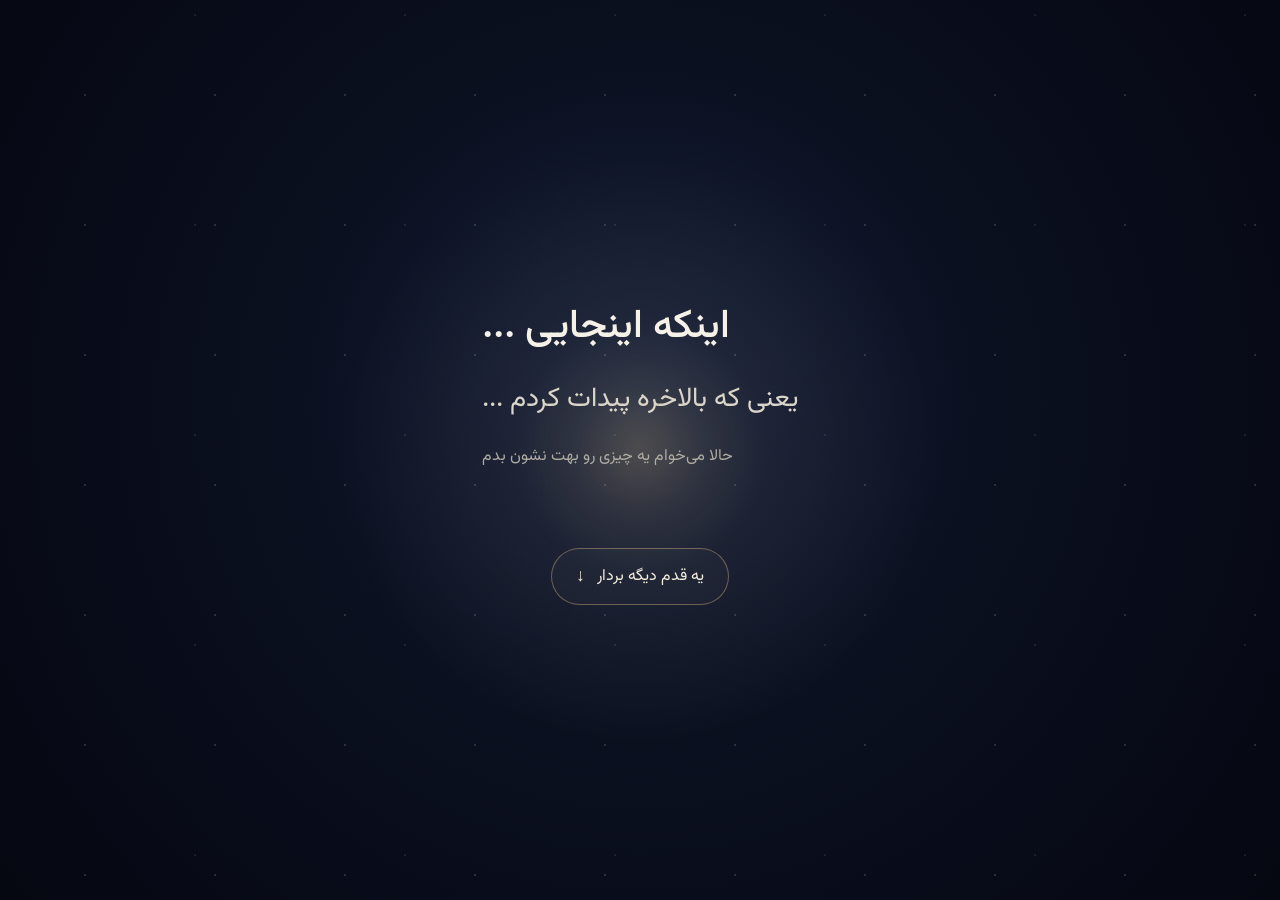
<file: index.html>
<!DOCTYPE html>

<html lang="fa">

<head>

    <meta charset="UTF-8">

    <meta
        name="viewport"
        content="width=device-width, initial-scale=1.0"
    >

    <title>
        Moon Page
    </title>

    <link
        rel="stylesheet"
        href="style.css"
    >

    <link
        href="https://fonts.googleapis.com/css2?family=Vazirmatn:wght@400;500;700&display=swap"
        rel="stylesheet"
    >

</head>


<body>
<!-- =====================================================
     VPN NOTICE MODAL
     ===================================================== -->

<!-- <div
    id="vpnModal"
    class="vpn-modal"
>

    <div class="vpn-modal-card">

        <div class="vpn-modal-moon">
            🌙
        </div>

        <h2>
            ...یه خواهش کوچولو
        </h2>

        <p>
           ✨ برای اینکه این صفحه همون‌طور که باید برات اجرا بشه 
            <br>
            🙏 خودت رو روشن کن VPN لطفاً 
        </p>

        <p class="vpn-modal-description">

            ، برای اینکه این صفحه با کیفیت بهتر و در یک بستر امن اجرا بشه
            . مجبور شدم از بعضی سرویس‌های معتبر خارجی استفاده کنم
            متأسفانه بعضی از این سرویس‌ها، مثل خیلی چیزهای دیگه،
            .محدودیت هایی رو برای کشور ایران دارند 

            <br><br>

            برای همین اگر بدون فیلتر شکن وارد بشی خیلی از مواردی که 
            داخل این صفحه برات آماده شده ، درست اجرا نمی شن 
            🥺🌙

        </p>

        <p class="vpn-ready">
            ✨... اگه آماده‌ای
        </p>

        <button
            id="vpnModalButton"
            class="vpn-modal-button"
        >
            روشن کردم 🌙
        </button>

    </div>

</div>

<div
    class="game"
    id="gameCard"
> -->


    <!-- =====================================================
         صفحه اول
    ====================================================== -->

    <div
        id="introContent"
    >

        <div
            class="light-orb"
        ></div>


        <div
            class="intro-text"
        >

            <p
                class="intro-line line-1"
            >
                ... اینکه اینجایی  
            </p>


            <p
                class="intro-line line-2"
            >
               ... یعنی که بالاخره پیدات کردم
            </p>


            <p
                class="intro-line line-3"
            >
                حالا می‌خوام یه چیزی رو بهت نشون بدم
            </p>

        </div>


        <button
            id="startButton"
            class="start-button"
            type="button"
        >

            <span
                class="arrow"
            >
                ↓
            </span>


            <span>
                یه قدم دیگه بردار
            </span>

        </button>

    </div>



    <!-- =====================================================
         احراز هویت
    ====================================================== -->

    <div
        id="authenticationContent"
        class="hidden"
    >

        <div
            class="authentication-light"
        ></div>


        <h2>
            این یه هدیه ساده نیست یه دنیای کوچیکه 
        </h2>


        <p>
            باید مطمئن بشم کس دیگه‌ای وارد نمی‌شه
        </p>


        <div
            class="keyword-wrapper"
        >

            <input
                type="text"
                id="keywordInput"
                autocomplete="off"
                spellcheck="false"
            >


            <span
                class="input-line"
            ></span>

        </div>


        <p
            id="keywordError"
            class="error-message"
        ></p>


        <button
            id="keywordButton"
            type="button"
        >
            ورود
        </button>

    </div>



    <!-- =====================================================
         پیام انتقال
    ====================================================== -->

    <div
        id="transitionContent"
        class="hidden"
    >

        <div
            class="transition-light"
        ></div>


        <p>
            به دنیای خودت خوش اومدی
        </p>


        <p>
            .فقط یک نفر می‌تونست وارد بشه
        </p>

    </div>



    <!-- =====================================================
         دنیای اصلی
    ====================================================== -->

    <div
        id="worldContent"
        class="hidden"
    >


        <!-- =================================================
             آسمان
        ================================================== -->

        <div
            class="sky"
        >

            <div
                class="moon-glow"
            ></div>


            <div
                class="stars stars-1"
            ></div>


            <div
                class="stars stars-2"
            ></div>


            <div
                class="stars stars-3"
            ></div>

        </div>



        <!-- =================================================
             متن ورود به دنیا
        ================================================== -->

        <div
            class="world-content"
        >

            <p
                class="world-intro"
            >
                .سلااام ؛ خوش حالم اینجایی  O⁠_⁠o
            </p>


            <p
                class="world-intro world-intro-delay"
            >
                . چند دقیقه بیشتر وقتت رو نمی گیرم 
            </p>

        </div>



        <!-- =================================================
             مسیر گربه
        ================================================== -->

        <svg
            class="cat-path-svg"
            viewBox="0 0 1000 600"
            preserveAspectRatio="none"
        >

            <path
                id="catPath"
                d="
                    M -120 535
                    C 20 530,
                    160 525,
                    300 520
                    C 390 515,
                    440 505,
                    500 500
                "
                fill="none"
            />

        </svg>



        <!-- =================================================
             گربه
        ================================================== -->

        <div
            id="cat"
        >

            <svg
                class="cat-svg"
                viewBox="0 0 320 360"
                xmlns="http://www.w3.org/2000/svg"
            >


                <defs>


                    <!-- خز -->

                    <linearGradient
                        id="furGradient"
                        x1="0"
                        y1="0"
                        x2="1"
                        y2="1"
                    >

                        <stop
                            offset="0%"
                            stop-color="#d9c3aa"
                        />

                        <stop
                            offset="55%"
                            stop-color="#b89578"
                        />

                        <stop
                            offset="100%"
                            stop-color="#8e6c58"
                        />

                    </linearGradient>



                    <!-- شکم -->

                    <linearGradient
                        id="bellyGradient"
                        x1="0"
                        y1="0"
                        x2="0"
                        y2="1"
                    >

                        <stop
                            offset="0%"
                            stop-color="#fff4e6"
                        />

                        <stop
                            offset="100%"
                            stop-color="#e5cdb7"
                        />

                    </linearGradient>



                    <!-- چشم -->

                    <radialGradient
                        id="eyeGradient"
                    >

                        <stop
                            offset="0%"
                            stop-color="#fff8d8"
                        />

                        <stop
                            offset="35%"
                            stop-color="#8ed5cf"
                        />

                        <stop
                            offset="70%"
                            stop-color="#3b8f91"
                        />

                        <stop
                            offset="100%"
                            stop-color="#173d4a"
                        />

                    </radialGradient>



                    <!-- گوش -->

                    <linearGradient
                        id="earGradient"
                        x1="0"
                        y1="0"
                        x2="0"
                        y2="1"
                    >

                        <stop
                            offset="0%"
                            stop-color="#f3b5b8"
                        />

                        <stop
                            offset="100%"
                            stop-color="#c97886"
                        />

                    </linearGradient>



                    <!-- سایه -->

                    <filter
                        id="softShadow"
                        x="-30%"
                        y="-30%"
                        width="160%"
                        height="160%"
                    >

                        <feDropShadow
                            dx="0"
                            dy="8"
                            stdDeviation="7"
                            flood-opacity="0.25"
                        />

                    </filter>



                    <!-- درخشش -->

                    <filter
                        id="glow"
                    >

                        <feGaussianBlur
                            stdDeviation="3"
                            result="blur"
                        />

                        <feMerge>

                            <feMergeNode
                                in="blur"
                            />

                            <feMergeNode
                                in="SourceGraphic"
                            />

                        </feMerge>

                    </filter>

                </defs>



                <!-- =================================================
                     دم
                ================================================== -->

                <path
                    class="cat-tail"
                    d="
                        M235 270
                        C295 260 310 205 275 184
                        C252 170 231 185 241 207
                        C248 222 270 218 277 201
                    "
                    fill="none"
                    stroke="#9a755e"
                    stroke-width="27"
                    stroke-linecap="round"
                    stroke-linejoin="round"
                />


                <path
                    d="
                        M238 270
                        C292 258 304 211 275 190
                    "
                    fill="none"
                    stroke="#d8bda5"
                    stroke-width="12"
                    stroke-linecap="round"
                    opacity=".7"
                />



                <!-- بدن -->

                <ellipse
                    class="cat-body"
                    cx="160"
                    cy="235"
                    rx="82"
                    ry="100"
                    fill="url(#furGradient)"
                    filter="url(#softShadow)"
                />



                <!-- شکم -->

                <ellipse
                    class="cat-belly"
                    cx="160"
                    cy="255"
                    rx="52"
                    ry="70"
                    fill="url(#bellyGradient)"
                />



                <!-- خز سینه -->

                <path
                    d="
                        M124 190
                        Q140 205 151 190
                        Q160 207 170 190
                        Q181 207 195 190
                        L188 225
                        Q174 215 160 230
                        Q146 215 132 225
                        Z
                    "
                    fill="#f7eadc"
                />



                <!-- پاهای عقب -->

                <ellipse
                    class="cat-leg cat-leg-left"
                    cx="105"
                    cy="310"
                    rx="35"
                    ry="27"
                    fill="#a78168"
                />


                <ellipse
                    class="cat-leg cat-leg-right"
                    cx="215"
                    cy="310"
                    rx="35"
                    ry="27"
                    fill="#a78168"
                />



                <!-- پاهای جلو -->

                <path
                    class="front-leg front-leg-left"
                    d="
                        M112 245
                        Q90 265 100 320
                        Q103 337 119 336
                        Q134 334 130 317
                        L134 266
                        Z
                    "
                    fill="url(#furGradient)"
                />


                <path
                    class="front-leg front-leg-right"
                    d="
                        M208 245
                        Q230 265 220 320
                        Q217 337 201 336
                        Q186 334 190 317
                        L186 266
                        Z
                    "
                    fill="url(#furGradient)"
                />



                <!-- پنجه -->

                <ellipse
                    cx="113"
                    cy="327"
                    rx="24"
                    ry="14"
                    fill="#f0dcc8"
                />


                <ellipse
                    cx="207"
                    cy="327"
                    rx="24"
                    ry="14"
                    fill="#f0dcc8"
                />



                <!-- خطوط پنجه -->

                <g
                    class="paw-lines"
                    fill="none"
                    stroke="#b58e78"
                    stroke-width="2"
                    stroke-linecap="round"
                >

                    <path
                        d="M105 323 Q108 330 108 334"
                    />

                    <path
                        d="M114 321 Q117 329 117 334"
                    />

                    <path
                        d="M122 323 Q124 329 123 333"
                    />

                    <path
                        d="M198 323 Q196 330 196 334"
                    />

                    <path
                        d="M207 321 Q204 329 204 334"
                    />

                    <path
                        d="M215 323 Q213 329 213 333"
                    />

                </g>



                <!-- =================================================
                     سر
                ================================================== -->

                <path
                    class="cat-head"
                    d="
                        M78 105
                        Q72 48 111 25
                        L143 52
                        Q160 45 177 52
                        L209 25
                        Q248 48 242 105
                        Q256 145 225 178
                        Q198 205 160 205
                        Q122 205 95 178
                        Q64 145 78 105
                        Z
                    "
                    fill="url(#furGradient)"
                    filter="url(#softShadow)"
                />



                <!-- گوش‌ها -->

                <path
                    d="
                        M84 91
                        L91 42
                        Q95 23 111 35
                        L143 62
                        Z
                    "
                    fill="#a77e68"
                />


                <path
                    d="
                        M96 76
                        L99 52
                        L125 68
                        Z
                    "
                    fill="url(#earGradient)"
                />


                <path
                    d="
                        M236 91
                        L229 42
                        Q225 23 209 35
                        L177 62
                        Z
                    "
                    fill="#a77e68"
                />


                <path
                    d="
                        M224 76
                        L221 52
                        L195 68
                        Z
                    "
                    fill="url(#earGradient)"
                />



                <!-- پیشانی -->

                <path
                    d="
                        M137 55
                        Q145 38 151 55
                        Q160 35 169 55
                        Q178 38 184 60
                        L176 74
                        Q160 65 144 74
                        Z
                    "
                    fill="#8f6b56"
                />



                <!-- چشم‌ها -->

                <ellipse
                    class="cat-eye left-eye"
                    cx="123"
                    cy="108"
                    rx="28"
                    ry="34"
                    fill="url(#eyeGradient)"
                    stroke="#513d35"
                    stroke-width="5"
                />


                <ellipse
                    class="cat-eye right-eye"
                    cx="197"
                    cy="108"
                    rx="28"
                    ry="34"
                    fill="url(#eyeGradient)"
                    stroke="#513d35"
                    stroke-width="5"
                />



                <!-- مردمک -->

                <ellipse
                    class="pupil left-pupil"
                    cx="123"
                    cy="111"
                    rx="8"
                    ry="18"
                    fill="#17242c"
                />


                <ellipse
                    class="pupil right-pupil"
                    cx="197"
                    cy="111"
                    rx="8"
                    ry="18"
                    fill="#17242c"
                />



                <!-- برق چشم -->

                <g
                    class="eye-shine"
                >

                    <circle
                        cx="114"
                        cy="97"
                        r="7"
                        fill="white"
                    />


                    <circle
                        cx="188"
                        cy="97"
                        r="7"
                        fill="white"
                    />


                    <circle
                        cx="130"
                        cy="120"
                        r="3"
                        fill="white"
                        opacity=".8"
                    />


                    <circle
                        cx="204"
                        cy="120"
                        r="3"
                        fill="white"
                        opacity=".8"
                    />

                </g>



                <!-- ابرو -->

                <path
                    d="M101 76 Q123 63 142 76"
                    fill="none"
                    stroke="#765646"
                    stroke-width="6"
                    stroke-linecap="round"
                />


                <path
                    d="M178 76 Q197 63 219 76"
                    fill="none"
                    stroke="#765646"
                    stroke-width="6"
                    stroke-linecap="round"
                />



                <!-- پوزه -->

                <ellipse
                    cx="132"
                    cy="145"
                    rx="34"
                    ry="27"
                    fill="#f5e4d2"
                />


                <ellipse
                    cx="188"
                    cy="145"
                    rx="34"
                    ry="27"
                    fill="#f5e4d2"
                />



                <!-- بینی -->

                <path
                    class="cat-nose"
                    d="
                        M148 137
                        Q160 130 172 137
                        Q160 150 148 137
                        Z
                    "
                    fill="#d77d89"
                />



                <!-- دهان -->

                <path
                    class="cat-mouth"
                    d="
                        M160 148
                        Q160 160 148 163

                        M160 148
                        Q160 160 172 163
                    "
                    fill="none"
                    stroke="#66443f"
                    stroke-width="4"
                    stroke-linecap="round"
                />



                <!-- سبیل -->

                <g
                    class="whiskers"
                    fill="none"
                    stroke="#f5e9dd"
                    stroke-width="3"
                    stroke-linecap="round"
                    opacity=".95"
                >

                    <path
                        d="M120 145 Q85 134 55 137"
                    />

                    <path
                        d="M120 153 Q80 153 52 161"
                    />

                    <path
                        d="M121 160 Q86 171 60 184"
                    />

                    <path
                        d="M200 145 Q235 134 265 137"
                    />

                    <path
                        d="M200 153 Q240 153 268 161"
                    />

                    <path
                        d="M199 160 Q234 171 260 184"
                    />

                </g>



                <!-- گونه -->

                <ellipse
                    cx="105"
                    cy="155"
                    rx="18"
                    ry="9"
                    fill="#e89ca2"
                    opacity=".35"
                />


                <ellipse
                    cx="215"
                    cy="155"
                    rx="18"
                    ry="9"
                    fill="#e89ca2"
                    opacity=".35"
                />



                <!-- جزئیات خز -->

                <g
                    class="fur-details"
                    fill="none"
                    stroke="#80604f"
                    stroke-width="3"
                    stroke-linecap="round"
                    opacity=".65"
                >

                    <path
                        d="M91 126 Q83 132 88 140"
                    />

                    <path
                        d="M229 126 Q237 132 232 140"
                    />

                    <path
                        d="M103 183 Q114 190 124 184"
                    />

                    <path
                        d="M217 183 Q206 190 196 184"
                    />

                    <path
                        d="M130 211 Q140 220 149 214"
                    />

                    <path
                        d="M190 211 Q180 220 171 214"
                    />

                </g>



                <!-- قلاده -->

                <path
                    d="
                        M91 184
                        Q160 215 229 184
                    "
                    fill="none"
                    stroke="#6e405c"
                    stroke-width="12"
                    stroke-linecap="round"
                />


                <circle
                    cx="160"
                    cy="204"
                    r="13"
                    fill="#f1d58b"
                    stroke="#fff2bd"
                    stroke-width="3"
                    filter="url(#glow)"
                />


                <path
                    d="
                        M164 194
                        A10 10 0 1 0 164 214
                        A7 7 0 1 1 164 194
                    "
                    fill="#fff8d4"
                />

            </svg>

        </div>


    </div>



    <!-- =====================================================
         پیام گربه
    ====================================================== -->

    <div
        id="catMessage"
        class="cat-message hidden"
    >

        <span
            id="catMessageText"
        >
        😿... دلت نمی‌خواد نازش کنی؟ خیلی وقته منتظرته
        </span>

    </div>


    <!-- =====================================================
         باکس داستان
    ====================================================== -->

    <div id="storyArea">

        <div id="storyMessage" class="story-message">
    
            <p id="storyMessageText"></p>
    
        </div>
    
        <div id="storyChoices" class="story-choices hidden">
    
            <button
                id="choiceYes"
                class="story-choice"
                type="button"
            >
                🌙باشه آشنا شیم  
            </button>
    
            <button
                id="choiceNo"
                class="story-choice"
                type="button"
            >
                ✨ نه ممنونم 
            </button>
    
        </div>
    
    </div>

</div>



<!-- <script
    src="script.js"
></script> -->
<script
    src="./script.js?v=2"
></script>


</body>

</html>
</file>
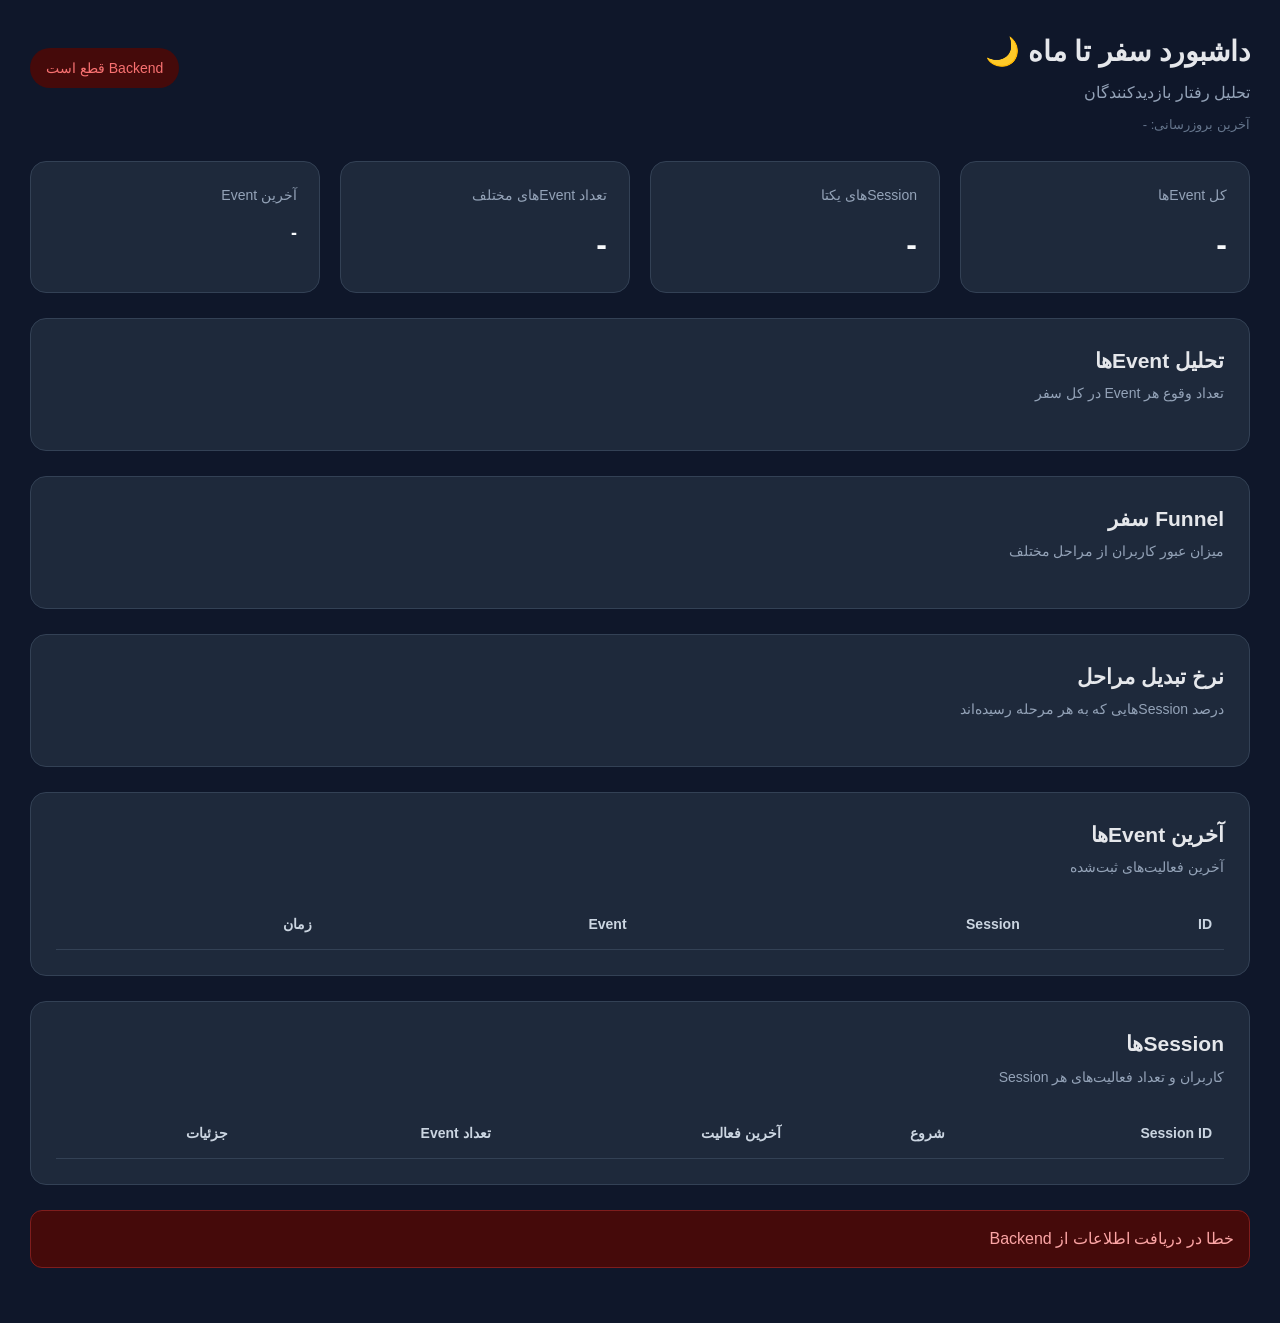
<file: dashboard.html>
<!DOCTYPE html>
<html lang="fa" dir="rtl">

<head>

    <meta charset="UTF-8">

    <meta
        name="viewport"
        content="width=device-width, initial-scale=1.0"
    >

    <title>
        Moon Dashboard 🌙
    </title>

    <link
        rel="stylesheet"
        href="dashboard.css"
    >

</head>


<body>

    <!-- =====================================================
         HEADER
         ===================================================== -->

    <header class="dashboard-header">

        <div>

            <h1>
                داشبورد سفر تا ماه 🌙
            </h1>

            <p>
                تحلیل رفتار بازدیدکنندگان
            </p>

        </div>


        <div
            id="connectionStatus"
            class="connection-status loading"
        >

            در حال اتصال...

        </div>

    </header>


    <!-- =====================================================
         LAST UPDATE
         ===================================================== -->

    <div class="last-update">

        آخرین بروزرسانی:

        <span id="lastUpdate">
            -
        </span>

    </div>


    <!-- =====================================================
         MAIN STATS
         ===================================================== -->

    <section class="stats-grid">


        <div class="stat-card">

            <div class="stat-label">
                کل Eventها
            </div>

            <div
                id="totalEvents"
                class="stat-value"
            >
                -
            </div>

        </div>


        <div class="stat-card">

            <div class="stat-label">
                Sessionهای یکتا
            </div>

            <div
                id="totalSessions"
                class="stat-value"
            >
                -
            </div>

        </div>


        <div class="stat-card">

            <div class="stat-label">
                تعداد Eventهای مختلف
            </div>

            <div
                id="eventTypes"
                class="stat-value"
            >
                -
            </div>

        </div>


        <div class="stat-card">

            <div class="stat-label">
                آخرین Event
            </div>

            <div
                id="lastEvent"
                class="stat-value small"
            >
                -
            </div>

        </div>

    </section>


    <!-- =====================================================
         EVENT ANALYSIS
         ===================================================== -->

    <section class="dashboard-card">

        <div class="section-header">

            <div>

                <h2>
                    تحلیل Eventها
                </h2>

                <p>
                    تعداد وقوع هر Event در کل سفر
                </p>

            </div>

        </div>


        <div
            id="eventChart"
            class="event-chart"
        >

        </div>

    </section>


    <!-- =====================================================
         FUNNEL
         ===================================================== -->

    <section class="dashboard-card">

        <div class="section-header">

            <div>

                <h2>
                    Funnel سفر
                </h2>

                <p>
                    میزان عبور کاربران از مراحل مختلف
                </p>

            </div>

        </div>


        <div
            id="funnelContainer"
            class="funnel-container"
        >

        </div>

    </section>


    <!-- =====================================================
         CONVERSION
         ===================================================== -->

    <section class="dashboard-card">

        <div class="section-header">

            <div>

                <h2>
                    نرخ تبدیل مراحل
                </h2>

                <p>
                    درصد Sessionهایی که به هر مرحله رسیده‌اند
                </p>

            </div>

        </div>


        <div
            id="conversionContainer"
            class="conversion-container"
        >

        </div>

    </section>


    <!-- =====================================================
         RECENT EVENTS
         ===================================================== -->

    <section class="dashboard-card">

        <div class="section-header">

            <div>

                <h2>
                    آخرین Eventها
                </h2>

                <p>
                    آخرین فعالیت‌های ثبت‌شده
                </p>

            </div>

        </div>


        <div class="table-wrapper">

            <table>

                <thead>

                    <tr>

                        <th>
                            ID
                        </th>

                        <th>
                            Session
                        </th>

                        <th>
                            Event
                        </th>

                        <th>
                            زمان
                        </th>

                    </tr>

                </thead>


                <tbody
                    id="recentEventsTable"
                >

                </tbody>

            </table>

        </div>

    </section>


    <!-- =====================================================
         SESSIONS
         ===================================================== -->

    <section class="dashboard-card">

        <div class="section-header">

            <div>

                <h2>
                    Sessionها
                </h2>

                <p>
                    کاربران و تعداد فعالیت‌های هر Session
                </p>

            </div>

        </div>


        <div class="table-wrapper">

            <table>

                <thead>

                    <tr>

                        <th>
                            Session ID
                        </th>

                        <th>
                            شروع
                        </th>

                        <th>
                            آخرین فعالیت
                        </th>

                        <th>
                            تعداد Event
                        </th>

                        <th>
                            جزئیات
                        </th>

                    </tr>

                </thead>


                <tbody
                    id="sessionTable"
                >

                </tbody>

            </table>

        </div>

    </section>


    <!-- =====================================================
         SESSION DETAILS
         ===================================================== -->

    <section
        id="sessionDetails"
        class="dashboard-card hidden"
    >

        <div class="section-header">

            <div>

                <h2>
                    جزئیات Session
                </h2>

                <p
                    id="selectedSession"
                >
                    -
                </p>

            </div>


            <button
                id="closeSessionButton"
                class="close-button"
            >

                بستن

            </button>

        </div>


        <div class="table-wrapper">

            <table>

                <thead>

                    <tr>

                        <th>
                            ID
                        </th>

                        <th>
                            Event
                        </th>

                        <th>
                            Data
                        </th>

                        <th>
                            زمان
                        </th>

                    </tr>

                </thead>


                <tbody
                    id="sessionEventsTable"
                >

                </tbody>

            </table>

        </div>

    </section>


    <!-- =====================================================
         ERROR
         ===================================================== -->

    <div
        id="errorMessage"
        class="error-message hidden"
    >

        خطا در دریافت اطلاعات از Backend

    </div>


    <script
        src="dashboard.js"
    ></script>

</body>

</html>
</file>
<file: style.css>
@import url('https://fonts.googleapis.com/css2?family=Vazirmatn:wght@300;400;500;600;700&display=swap');


/* =========================================================
   RESET
========================================================= */

* {

    box-sizing: border-box;

    margin: 0;

    padding: 0;

}


html,
body {

    width: 100%;

    height: 100%;

    overflow: hidden;

}


body {

    min-height: 100vh;

    background:
        radial-gradient(
            circle at 50% 45%,
            #18233f 0%,
            #0b1020 42%,
            #050711 100%
        );

    color: #f5f3ed;

    font-family:
        "Vazirmatn",
        sans-serif;

    overflow: hidden;

}


/* =========================================================
   BACKGROUND
========================================================= */

body::before,
body::after {

    content: "";

    position: fixed;

    inset: 0;

    pointer-events: none;

}


body::before {

    background-image:
        radial-gradient(
            circle,
            rgba(255,255,255,.55) 1px,
            transparent 1px
        ),
        radial-gradient(
            circle,
            rgba(255,255,255,.35) 1px,
            transparent 1px
        );

    background-size:
        130px 130px,
        210px 210px;

    background-position:
        20px 30px,
        90px 120px;

    opacity: .25;

}


body::after {

    background:
        radial-gradient(
            circle at 50% 50%,
            rgba(255,214,130,.08),
            transparent 40%
        );

    animation:
        ambientLight 5s ease-in-out infinite alternate;

}


/* =========================================================
   GAME
========================================================= */

.game {

    position: relative;

    width: 100vw;

    height: 100vh;

    overflow: hidden;

    text-align: center;

}


/* =========================================================
   HIDDEN
========================================================= */

.hidden {

    display: none !important;

}


/* =========================================================
   INTRO
========================================================= */

#introContent {

    position: absolute;

    inset: 0;

    display: flex;

    flex-direction: column;

    justify-content: center;

    align-items: center;

}


.light-orb {

    position: absolute;

    width: 260px;

    height: 260px;

    border-radius: 50%;

    background:
        radial-gradient(
            circle,
            rgba(255,218,150,.18),
            rgba(255,218,150,.06) 35%,
            transparent 70%
        );

    filter: blur(8px);

    z-index: -1;

    animation:
        orbPulse 4s ease-in-out infinite;

}


.intro-text {

    display: flex;

    flex-direction: column;

    gap: 20px;

    margin-bottom: 75px;

}


.intro-line {

    opacity: 0;

    transform:
        translateY(15px);

    animation:
        textReveal 1s ease forwards;

}


.line-1 {

    font-size:
        clamp(1.7rem,4vw,2.5rem);

    font-weight: 500;

    animation-delay: .5s;

}


.line-2 {

    font-size:
        clamp(1.25rem,3vw,1.7rem);

    color: #d9d6ce;

    animation-delay: 1.7s;

}


.line-3 {

    font-size: 1rem;

    color: #aaa9a5;

    line-height: 2;

    animation-delay: 3.1s;

}


/* =========================================================
   BUTTON
========================================================= */

.start-button {

    display: flex;

    align-items: center;

    gap: 12px;

    border:
        1px solid
        rgba(255,218,150,.35);

    background:
        rgba(255,255,255,.025);

    color: #f4eee2;

    padding:
        14px 24px;

    border-radius: 50px;

    font-family: inherit;

    font-size: 1rem;

    cursor: pointer;

    transition:
        transform .3s ease,
        background .3s ease,
        border-color .3s ease,
        box-shadow .3s ease;

}


.start-button:hover {

    transform:
        translateY(-3px);

    background:
        rgba(255,218,150,.07);

    border-color:
        rgba(255,218,150,.7);

    box-shadow:
        0 0 25px
        rgba(255,218,150,.12);

}


.arrow {

    font-size: 1.1rem;

    transition:
        transform .3s ease;

}


.start-button:hover .arrow {

    transform:
        translateY(4px);

}


/* =========================================================
   AUTHENTICATION
========================================================= */

#authenticationContent {

    position: absolute;

    inset: 0;

    display: flex;

    flex-direction: column;

    justify-content: center;

    align-items: center;

}


.authentication-light {

    position: absolute;

    width: 240px;

    height: 240px;

    border-radius: 50%;

    background:
        radial-gradient(
            circle,
            rgba(255,220,150,.12),
            transparent 70%
        );

    filter: blur(10px);

    z-index: -1;

}


#authenticationContent h2 {

    font-size:
        clamp(1.4rem,3vw,2rem);

    font-weight: 500;

    margin-bottom: 18px;

}


#authenticationContent > p {

    color: #aaa9a5;

    margin-bottom: 45px;

}


/* =========================================================
   INPUT
========================================================= */

.keyword-wrapper {

    position: relative;

    width:
        min(300px,80vw);

}


#keywordInput {

    width: 100%;

    border: none;

    outline: none;

    background: transparent;

    color: #f5f3ed;

    text-align: center;

    font-family: inherit;

    font-size: 1.4rem;

    padding: 12px 10px;

}


.input-line {

    display: block;

    width: 100%;

    height: 1px;

    background:
        linear-gradient(
            90deg,
            transparent,
            rgba(255,218,150,.7),
            transparent
        );

}


.error-message {

    min-height: 28px;

    margin-top: 15px;

    color: #d99b9b;

    font-size: .9rem;

}


#keywordButton {

    margin-top: 25px;

    padding:
        12px 30px;

    border-radius: 30px;

    border:
        1px solid
        rgba(255,218,150,.3);

    background: transparent;

    color: #f5f3ed;

    font-family: inherit;

    cursor: pointer;

}


/* =========================================================
   TRANSITION
========================================================= */

#transitionContent {

    position: absolute;

    inset: 0;

    display: flex;

    flex-direction: column;

    justify-content: center;

    align-items: center;

    gap: 18px;

    font-size:
        clamp(1.3rem,3vw,2rem);

    line-height: 2;

}


.transition-light {

    position: absolute;

    width: 50px;

    height: 50px;

    border-radius: 50%;

    background:
        rgba(255,220,150,.8);

    filter: blur(25px);

    animation:
        transitionGlow 3s ease forwards;

}


/* =========================================================
   WORLD
========================================================= */

#worldContent {

    position: fixed;

    inset: 0;

    width: 100vw;

    height: 100vh;

    overflow: hidden;

}


/* =========================================================
   SKY
========================================================= */

.sky {

    position: absolute;

    inset: 0;

    width: 100%;

    height: 100%;

    background:
        radial-gradient(
            circle at 50% 45%,
            rgba(75,91,150,.16),
            transparent 35%
        ),
        linear-gradient(
            180deg,
            #030611,
            #080d1e,
            #10162c
        );

}


/* =========================================================
   MOON
========================================================= */

.moon-glow {

    position: absolute;

    width: 180px;

    height: 180px;

    border-radius: 50%;

    top: 12%;

    right: 15%;

    background:
        radial-gradient(
            circle,
            rgba(255,245,215,.95) 0%,
            rgba(255,232,175,.35) 25%,
            rgba(255,220,150,.08) 50%,
            transparent 70%
        );

    filter: blur(2px);

    animation:
        moonFloat 6s ease-in-out infinite alternate;

}


/* =========================================================
   STARS
========================================================= */

.stars {

    position: absolute;

    inset: 0;

    pointer-events: none;

}


.stars-1 {

    background-image:
        radial-gradient(
            circle,
            rgba(255,255,255,.8) 1px,
            transparent 1.5px
        );

    background-size:
        130px 130px;

    opacity: .35;

}


.stars-2 {

    background-image:
        radial-gradient(
            circle,
            rgba(255,255,255,.55) 1px,
            transparent 1.5px
        );

    background-size:
        190px 190px;

    background-position:
        40px 70px;

    opacity: .25;

}


.stars-3 {

    background-image:
        radial-gradient(
            circle,
            rgba(255,220,150,.7) 1px,
            transparent 1.5px
        );

    background-size:
        260px 260px;

    background-position:
        120px 30px;

    opacity: .2;

}


/* =========================================================
   WORLD TEXT
========================================================= */

.world-content {

    position: absolute;

    inset: 0;

    z-index: 5;

    display: flex;

    flex-direction: column;

    justify-content: center;

    align-items: center;

    text-align: center;

    transition:
        opacity 1.2s ease,
        transform 1.2s ease;

}


.world-intro {

    font-size:
        clamp(1.3rem,3vw,1.8rem);

    color: #eeeae1;

    line-height: 2;

    opacity: 0;

    transform:
        translateY(20px);

    animation:
        worldTextReveal 1.5s ease forwards;

}


.world-intro-delay {

    animation-delay: 1.5s;

    color: #aaaebe;

}


.world-content.hide-text {

    opacity: 0;

    transform:
        translateY(-20px);

}


/* =========================================================
   CAT PATH
========================================================= */

.cat-path-svg {

    position: absolute;

    inset: 0;

    width: 100%;

    height: 100%;

    pointer-events: none;

    opacity: 0;

    z-index: 10;

}


/* =========================================================
   CAT
========================================================= */

#cat {

    position: absolute;

    width: 280px;

    height: 315px;

    left: 0;

    top: 0;

    opacity: 0;

    transform-origin:
        center bottom;

    z-index: 20;

    cursor: pointer;

}


.cat-svg {

    width: 100%;

    height: 100%;

    overflow: visible;

}


/* =========================================================
   CAT WALKING
========================================================= */

#cat.cat-walking {

    animation:
        catBodyWalk .48s ease-in-out infinite;

}


@keyframes catBodyWalk {

    0%,
    100% {

        transform:
            translate(-50%,-50%)
            translateY(0)
            rotate(0deg);

    }

    50% {

        transform:
            translate(-50%,-50%)
            translateY(-4px)
            rotate(.6deg);

    }

}


/* =========================================================
   LEGS
========================================================= */

#cat.cat-walking .front-leg {

    transform-box:
        fill-box;

    transform-origin:
        50% 10%;

}


#cat.cat-walking .front-leg-left {

    animation:
        frontLeftWalk .48s ease-in-out infinite;

}


#cat.cat-walking .front-leg-right {

    animation:
        frontRightWalk .48s ease-in-out infinite;

}


@keyframes frontLeftWalk {

    0%,
    100% {
        transform: rotate(14deg);
    }

    50% {
        transform: rotate(-14deg);
    }

}


@keyframes frontRightWalk {

    0%,
    100% {
        transform: rotate(-14deg);
    }

    50% {
        transform: rotate(14deg);
    }

}


#cat.cat-walking .cat-leg {

    transform-box:
        fill-box;

    transform-origin:
        50% 20%;

}


#cat.cat-walking .cat-leg-left {

    animation:
        backLeftWalk .48s ease-in-out infinite;

}


#cat.cat-walking .cat-leg-right {

    animation:
        backRightWalk .48s ease-in-out infinite;

}


@keyframes backLeftWalk {

    0%,
    100% {
        transform: rotate(-10deg);
    }

    50% {
        transform: rotate(10deg);
    }

}


@keyframes backRightWalk {

    0%,
    100% {
        transform: rotate(10deg);
    }

    50% {
        transform: rotate(-10deg);
    }

}


/* =========================================================
   TAIL
========================================================= */

#cat.cat-walking .cat-tail {

    transform-box:
        fill-box;

    transform-origin:
        10% 50%;

    animation:
        tailWalk .9s ease-in-out infinite;

}


@keyframes tailWalk {

    0%,
    100% {
        transform: rotate(-4deg);
    }

    50% {
        transform: rotate(9deg);
    }

}


/* =========================================================
   HEAD
========================================================= */

#cat.cat-walking .cat-head {

    animation:
        headBounce .48s ease-in-out infinite;

}


@keyframes headBounce {

    0%,
    100% {
        transform: translateY(0);
    }

    50% {
        transform: translateY(-2px);
    }

}


/* =========================================================
   IDLE
========================================================= */

#cat.cat-idle {

    animation:
        catIdle 2.5s ease-in-out infinite;

}


@keyframes catIdle {

    0%,
    100% {

        transform:
            translate(-50%,-50%)
            translateY(0);

    }

    50% {

        transform:
            translate(-50%,-50%)
            translateY(-3px);

    }

}


/* =========================================================
   ATTENTION
========================================================= */

#cat.cat-attention .cat-head {

    transform-box:
        fill-box;

    transform-origin:
        center bottom;

    animation:
        catLookAtPlayer 1s ease-in-out forwards;

}


@keyframes catLookAtPlayer {

    0% {
        transform:
            rotate(0deg)
            translateY(0);
    }

    45% {
        transform:
            rotate(-4deg)
            translateY(-2px);
    }

    100% {
        transform:
            rotate(2deg)
            translateY(0);
    }

}


/* =========================================================
   PETTED
========================================================= */

#cat.cat-petted {

    animation:
        catPetted .8s ease-in-out;

}


@keyframes catPetted {

    0% {

        transform:
            translate(-50%,-50%)
            translateY(0)
            rotate(0deg)
            scale(1);

    }

    30% {

        transform:
            translate(-50%,-50%)
            translateY(-8px)
            rotate(-2deg)
            scale(1.03);

    }

    60% {

        transform:
            translate(-50%,-50%)
            translateY(2px)
            rotate(2deg)
            scale(1.02);

    }

    100% {

        transform:
            translate(-50%,-50%)
            translateY(0)
            rotate(0deg)
            scale(1);

    }

}


/* =========================================================
   HAPPY
========================================================= */

#cat.cat-happy .cat-tail {

    transform-box:
        fill-box;

    transform-origin:
        left center;

    animation:
        happyTail .7s ease-in-out infinite alternate;

}


@keyframes happyTail {

    from {
        transform:
            rotate(-8deg);
    }

    to {
        transform:
            rotate(12deg);
    }

}


/* =========================================================
   EYE
========================================================= */

.eye-shine {

    animation:
        eyeSparkle 3s ease-in-out infinite;

}


@keyframes eyeSparkle {

    0%,
    100% {
        opacity: .8;
    }

    50% {
        opacity: 1;
    }

}


/* =========================================================
   CAT HOVER
========================================================= */

#cat:hover {

    filter:
        drop-shadow(
            0 0 18px
            rgba(255,220,180,.35)
        );

}


/* =========================================================
   CAT MESSAGE
========================================================= */

.cat-message {

    position: fixed;

    left: 50%;

    bottom: 10%;

    transform:
        translateX(-50%)
        translateY(15px);

    z-index: 40;

    width:
        min(480px,85vw);

    padding:
        12px 22px;

    border-radius: 30px;

    background:
        rgba(5,7,17,.55);

    border:
        1px solid
        rgba(255,218,150,.15);

    backdrop-filter:
        blur(8px);

    color: #eeeae1;

    font-size:
        1.05rem;

    line-height: 2;

    opacity: 0;

    pointer-events: none;

    transition:
        opacity 1s ease,
        transform 1s ease;

}


.cat-message.show {

    opacity: 1;

    transform:
        translateX(-50%)
        translateY(0);

}


/* =========================================================
   STORY MESSAGE
========================================================= */

#storyMessage {

    position: fixed;

    left: 50%;

    top: 50%;

    transform:
        translate(-50%,-50%)
        translateY(20px);

    z-index: 60;

    width:
        min(650px,85vw);

    min-height: 180px;

    display: flex;

    justify-content: center;

    align-items: center;

    padding:
        30px 40px;

    border-radius: 28px;

    background:
        rgba(5,7,17,.58);

    border:
        1px solid
        rgba(255,218,150,.18);

    backdrop-filter:
        blur(12px);

    box-shadow:
        0 0 40px
        rgba(255,220,160,.06);

    color: #eeeae1;

    font-size:
        clamp(1.05rem,2.2vw,1.35rem);

    line-height: 2.2;

    text-align: center;

    opacity: 0;

    pointer-events: none;

    transition:
        opacity 1.2s ease,
        transform 1.2s ease;

}


#storyMessage.show {

    opacity: 1;

    transform:
        translate(-50%,-50%)
        translateY(0);

}


#storyMessageText {

    width: 100%;

}


/* =========================================================
   ANIMATIONS
========================================================= */

@keyframes textReveal {

    from {

        opacity: 0;

        transform:
            translateY(15px);

    }

    to {

        opacity: 1;

        transform:
            translateY(0);

    }

}


@keyframes orbPulse {

    from {

        transform:
            scale(.9);

        opacity: .6;

    }

    to {

        transform:
            scale(1.1);

        opacity: 1;

    }

}


@keyframes ambientLight {

    from {
        opacity: .5;
    }

    to {
        opacity: 1;
    }

}


@keyframes transitionGlow {

    0% {

        transform:
            scale(.5);

        opacity: .2;

    }

    70% {

        transform:
            scale(8);

        opacity: .5;

    }

    100% {

        transform:
            scale(18);

        opacity: 0;

    }

}


@keyframes moonFloat {

    from {

        transform:
            translateY(0)
            scale(.95);

        opacity: .75;

    }

    to {

        transform:
            translateY(-15px)
            scale(1.05);

        opacity: 1;

    }

}


@keyframes worldTextReveal {

    from {

        opacity: 0;

        transform:
            translateY(20px);

    }

    to {

        opacity: 1;

        transform:
            translateY(0);

    }

}


/* =========================================================
   MOBILE
========================================================= */

@media (max-width: 600px) {

    #cat {

        width: 180px;

        height: 210px;

    }


    .moon-glow {

        width: 140px;

        height: 140px;

        right: 8%;

    }


    .cat-message {

        width: 90%;

        font-size: .95rem;

        bottom: 8%;

    }


    #storyMessage {

        width: 90%;

        min-height: 160px;

        padding:
            25px 20px;

        font-size: .95rem;

    }

}

/* =========================================
   پیام بعد از رفتن گربه
========================================= */

#afterCatMessage {
    position: fixed;

    left: 50%;
    top: 50%;

    transform: translate(-50%, -50%) translateY(20px);

    width: min(700px, 85vw);

    z-index: 50;

    opacity: 0;

    color: #eeeae1;

    text-align: center;

    font-size: clamp(1.1rem, 2.5vw, 1.5rem);

    line-height: 2.2;

    transition:
        opacity 1s ease,
        transform 1s ease;
}


/* نمایش پیام */

#afterCatMessage.show {
    opacity: 1;

    transform:
        translate(-50%, -50%)
        translateY(0);
}


/* هر جمله یک خط مستقل */

#afterCatMessage p {
    margin: 0 0 12px 0;
}


/* آخرین خط فاصله نداشته باشد */

#afterCatMessage p:last-child {
    margin-bottom: 0;
}

/* =====================================================
   STORY CHOICES
   دکمه‌ها خارج از باکس پیام
===================================================== */

.story-choices {

    display: flex;

    justify-content: center;

    align-items: center;

    gap: 18px;

    margin-top: 22px;

    opacity: 0;

    transform: translateY(10px);

    transition:
        opacity .8s ease,
        transform .8s ease;
}


/* نمایش دکمه‌ها */

.story-choices.show {

    opacity: 1;

    transform: translateY(0);

}


/* =====================================================
   BUTTON BASE
===================================================== */

.story-choice {

    min-width: 190px;

    padding: 12px 24px;

    border-radius: 30px;

    font-family: inherit;

    font-size: .95rem;

    color: #f5f3ed;

    cursor: pointer;

    backdrop-filter: blur(10px);

    -webkit-backdrop-filter: blur(10px);

    transition:
        transform .3s ease,
        background .3s ease,
        border-color .3s ease,
        box-shadow .3s ease;

}


/* =====================================================
   ACCEPT
   سبز مات
===================================================== */

#choiceYes {

    background:
        rgba(90, 180, 120, .16);

    border:
        1px solid rgba(120, 220, 150, .35);

    box-shadow:
        0 0 20px rgba(90, 180, 120, .05);

}


#choiceYes:hover {

    transform:
        translateY(-3px);

    background:
        rgba(90, 180, 120, .25);

    border-color:
        rgba(140, 235, 165, .65);

    box-shadow:
        0 0 25px rgba(90, 200, 130, .18);

}


/* =====================================================
   REJECT
   قرمز مات
===================================================== */

#choiceNo {

    background:
        rgba(180, 80, 90, .14);

    border:
        1px solid rgba(220, 120, 130, .32);

    box-shadow:
        0 0 20px rgba(180, 80, 90, .05);

}


#choiceNo:hover {

    transform:
        translateY(-3px);

    background:
        rgba(180, 80, 90, .23);

    border-color:
        rgba(235, 140, 150, .6);

    box-shadow:
        0 0 25px rgba(200, 80, 100, .18);

}


/* =====================================================
   MOBILE
===================================================== */

@media (max-width: 600px) {

    .story-choices {

        flex-direction: column;

        gap: 10px;

        margin-top: 10px;

    }


    .story-choice {

        padding: 20px 13px ;
        font-size: 0.8rem;
        width: 220px;

    }

}

/* =====================================================
   STORY CHOICES
===================================================== */

.story-choices {

    position:fixed;

    left: 50%;
    right: 50%;
    /* bottom: 14%; */
    top: calc(50% + 190px);

    transform: translateX(-50%);

    /* width: min(500px, 90vw); */

    display: flex;

    justify-content: center;

    gap: 15px;

    z-index: 100;

}


/* =====================================================
   CHOICE BUTTON
===================================================== */

.choice-button {

    position: relative;

    min-width: 190px;

    padding: 13px 22px;

    border-radius: 30px;

    font-family: inherit;

    font-size: .95rem;

    color: #f5f3ed;

    cursor: pointer;

    backdrop-filter: blur(10px);

    -webkit-backdrop-filter: blur(10px);

    transition:
        transform .3s ease,
        box-shadow .3s ease,
        background .3s ease;

}


/* =====================================================
   ACCEPT
===================================================== */

.choice-button.accept {

    background:
        rgba(80, 170, 110, .18);

    border:
        1px solid rgba(110, 220, 140, .4);

    box-shadow:
        0 0 20px rgba(90, 190, 120, .08);

}


.choice-button.accept:hover {

    transform: translateY(-3px);

    background:
        rgba(80, 170, 110, .28);

    box-shadow:
        0 0 25px rgba(90, 190, 120, .18);

}


/* =====================================================
   REJECT
===================================================== */

.choice-button.reject {

    background:
        rgba(180, 70, 75, .16);

    border:
        1px solid rgba(220, 110, 115, .4);

    box-shadow:
        0 0 20px rgba(190, 80, 85, .08);

}


.choice-button.reject:hover {

    transform: translateY(-3px);

    background:
        rgba(180, 70, 75, .25);

    box-shadow:
        0 0 25px rgba(190, 80, 85, .18);

}


/* =====================================================
   MOBILE
===================================================== */

@media (max-width: 600px) {

    .story-choices {

        bottom: 28%;

        left: 5%;

        width: 90vw;

        flex-direction: row;

        align-items: center;

        gap: 5px;

    }


    .choice-button {

        width: 100%;

        max-width: 300px;

    }

}
/* =====================================================
   FINAL MOON ENDING
===================================================== */

.moon-glow.final-glow {

    animation:
        finalMoonGlow 4s ease-in-out forwards;

}


@keyframes finalMoonGlow {

    0% {

        transform:
            scale(1);

        opacity: 1;

        filter:
            blur(2px);

    }

    50% {

        transform:
            scale(1.12);

        opacity: 1.25;

        filter:
            blur(1px);

    }

    100% {

        transform:
            scale(1.05);

        opacity: .9;

        filter:
            blur(3px);

    }

}
/* =====================================================
   FINAL SCENE
===================================================== */

.moon-glow.final-glow {

    animation:
        finalMoonGlow 5s ease-in-out forwards;

}


@keyframes finalMoonGlow {

    0% {

        transform: scale(1);

        opacity: .75;

        filter: blur(2px);

    }

    50% {

        transform: scale(1.18);

        opacity: 1;

        filter: blur(1px);

    }

    100% {

        transform: scale(1.1);

        opacity: .95;

        filter: blur(2px);

    }

}


/* =====================================================
   FINAL SKY LIGHT
===================================================== */

.sky.final-sky {

    animation:
        finalSkyLight 5s ease-in-out forwards;

}


@keyframes finalSkyLight {

    from {

        filter:
            brightness(1);

    }

    to {

        filter:
            brightness(1.22);

    }

}


/* =====================================================
   FINAL STARS
===================================================== */

.stars.final-stars {

    animation:
        finalStarsGlow 5s ease-in-out forwards;

}


@keyframes finalStarsGlow {

    from {

        opacity: .35;

    }

    to {

        opacity: .75;

    }

}
/* =====================================================
   VPN NOTICE MODAL
   ===================================================== */

.vpn-modal {

    position: fixed;

    inset: 0;

    z-index: 99999;

    display: flex;

    justify-content: center;

    align-items: center;

    padding: 20px;

    background: rgba(5, 8, 20, 0.72);

    backdrop-filter: blur(10px);

    -webkit-backdrop-filter: blur(10px);

    opacity: 1;

    visibility: visible;

    transition:
        opacity 0.5s ease,
        visibility 0.5s ease;

}


.vpn-modal-card {

    width: 100%;

    max-width: 520px;

    padding: 38px 34px;

    text-align: center;

    border-radius: 24px;

    background:
        rgba(20, 28, 48, 0.88);

    border:
        1px solid
        rgba(255, 255, 255, 0.12);

    box-shadow:
        0 25px 80px
        rgba(0, 0, 0, 0.45);

    animation:
        vpnModalAppear
        0.6s ease;

}


.vpn-modal-moon {

    font-size: 42px;

    margin-bottom: 12px;

}


.vpn-modal-card h2 {

    margin:
        0 0 18px;

    font-size:
        25px;

    color:
        #ffffff;

}


.vpn-modal-card p {

    margin:
        0 0 18px;

    line-height:
        2;

    color:
        #e2e8f0;

    font-size:
        15px;

}


.vpn-modal-description {

    color:
        #aeb9c9 !important;

    font-size:
        14px !important;

    line-height:
        2.1 !important;

}


.vpn-ready {

    margin-top:
        24px !important;

    margin-bottom:
        14px !important;

    color:
        #f8fafc !important;

}


.vpn-modal-button {

    width: 100%;

    border:
        none;

    border-radius:
        14px;

    padding:
        14px 20px;

    font-family:
        inherit;

    font-size:
        16px;

    font-weight:
        600;

    cursor:
        pointer;

    background:
        linear-gradient(
            135deg,
            #6366f1,
            #8b5cf6
        );

    color:
        white;

    transition:
        transform 0.2s ease,
        opacity 0.2s ease;

}


.vpn-modal-button:hover {

    transform:
        translateY(-2px);

    opacity:
        0.92;

}


.vpn-modal-button:active {

    transform:
        translateY(0);

}


/* HIDE MODAL */

.vpn-modal.hide {

    opacity: 0;

    visibility: hidden;

    pointer-events: none;

}


/* ANIMATION */

@keyframes vpnModalAppear {

    from {

        opacity: 0;

        transform:
            translateY(20px)
            scale(0.97);

    }

    to {

        opacity: 1;

        transform:
            translateY(0)
            scale(1);

    }

}


/* MOBILE */

@media (max-width: 600px) {

    .vpn-modal-card {

        padding:
            30px 22px;

        border-radius:
            20px;

    }


    .vpn-modal-card h2 {

        font-size:
            22px;

    }


    .vpn-modal-card p {

        font-size:
            14px;

    }

}
</file>
<file: dashboard.css>
/* =====================================================
   GLOBAL
   ===================================================== */

* {

    box-sizing: border-box;

}


html {

    scroll-behavior:
        smooth;

}


body {

    margin:
        0;

    padding:
        30px;

    font-family:
        Arial,
        Tahoma,
        sans-serif;

    background:
        #0f172a;

    color:
        #e5e7eb;

    line-height:
        1.6;

}


/* =====================================================
   HEADER
   ===================================================== */

.dashboard-header {

    display:
        flex;

    justify-content:
        space-between;

    align-items:
        center;

    gap:
        20px;

    margin-bottom:
        10px;

}


.dashboard-header h1 {

    margin:
        0;

    font-size:
        28px;

}


.dashboard-header p {

    margin:
        5px 0 0;

    color:
        #94a3b8;

}


/* =====================================================
   CONNECTION STATUS
   ===================================================== */

.connection-status {

    padding:
        9px 16px;

    border-radius:
        999px;

    font-size:
        14px;

    white-space:
        nowrap;

}


.connection-status.loading {

    background:
        #422006;

    color:
        #fbbf24;

}


.connection-status.success {

    background:
        #052e16;

    color:
        #4ade80;

}


.connection-status.error {

    background:
        #450a0a;

    color:
        #f87171;

}


/* =====================================================
   LAST UPDATE
   ===================================================== */

.last-update {

    margin-bottom:
        25px;

    color:
        #64748b;

    font-size:
        13px;

}


/* =====================================================
   STATS
   ===================================================== */

.stats-grid {

    display:
        grid;

    grid-template-columns:
        repeat(
            4,
            minmax(0, 1fr)
        );

    gap:
        20px;

    margin-bottom:
        25px;

}


.stat-card {

    background:
        #1e293b;

    border:
        1px solid #334155;

    border-radius:
        16px;

    padding:
        22px;

    min-height:
        125px;

}


.stat-label {

    color:
        #94a3b8;

    font-size:
        14px;

    margin-bottom:
        12px;

}


.stat-value {

    font-size:
        32px;

    font-weight:
        bold;

    color:
        #f8fafc;

}


.stat-value.small {

    font-size:
        18px;

    word-break:
        break-word;

}


/* =====================================================
   DASHBOARD CARD
   ===================================================== */

.dashboard-card {

    background:
        #1e293b;

    border:
        1px solid #334155;

    border-radius:
        16px;

    padding:
        25px;

    margin-bottom:
        25px;

}


.section-header {

    display:
        flex;

    justify-content:
        space-between;

    align-items:
        center;

    gap:
        15px;

    margin-bottom:
        20px;

}


.section-header h2 {

    margin:
        0;

    font-size:
        21px;

}


.section-header p {

    margin:
        5px 0 0;

    color:
        #94a3b8;

    font-size:
        14px;

}


/* =====================================================
   EVENT CHART
   ===================================================== */

.event-chart {

    display:
        flex;

    flex-direction:
        column;

    gap:
        13px;

}


.event-row {

    display:
        grid;

    grid-template-columns:
        minmax(180px, 260px)
        1fr
        70px;

    align-items:
        center;

    gap:
        15px;

}


.event-name {

    font-size:
        14px;

    color:
        #cbd5e1;

    overflow:
        hidden;

    text-overflow:
        ellipsis;

    white-space:
        nowrap;

}


.event-bar-container {

    height:
        13px;

    background:
        #0f172a;

    border-radius:
        999px;

    overflow:
        hidden;

}


.event-bar {

    height:
        100%;

    border-radius:
        999px;

    background:
        #60a5fa;

    transition:
        width .5s ease;

}


.event-count {

    text-align:
        left;

    font-weight:
        bold;

}


/* =====================================================
   FUNNEL
   ===================================================== */

.funnel-container {

    display:
        flex;

    flex-direction:
        column;

    gap:
        14px;

}


.funnel-row {

    display:
        grid;

    grid-template-columns:
        240px
        1fr
        80px;

    align-items:
        center;

    gap:
        15px;

}


.funnel-name {

    color:
        #cbd5e1;

    font-size:
        14px;

}


.funnel-bar-container {

    height:
        28px;

    background:
        #0f172a;

    border-radius:
        8px;

    overflow:
        hidden;

}


.funnel-bar {

    height:
        100%;

    background:
        #818cf8;

    transition:
        width .6s ease;

}


.funnel-count {

    font-weight:
        bold;

    text-align:
        left;

}


/* =====================================================
   CONVERSION
   ===================================================== */

.conversion-container {

    display:
        grid;

    grid-template-columns:
        repeat(
            3,
            minmax(0, 1fr)
        );

    gap:
        15px;

}


.conversion-card {

    background:
        #0f172a;

    border:
        1px solid #334155;

    border-radius:
        12px;

    padding:
        18px;

}


.conversion-name {

    color:
        #94a3b8;

    font-size:
        13px;

    margin-bottom:
        8px;

}


.conversion-value {

    font-size:
        24px;

    font-weight:
        bold;

}


/* =====================================================
   TABLE
   ===================================================== */

.table-wrapper {

    width:
        100%;

    overflow-x:
        auto;

}


table {

    width:
        100%;

    border-collapse:
        collapse;

    min-width:
        700px;

}


th,
td {

    padding:
        14px 12px;

    text-align:
        right;

    border-bottom:
        1px solid #334155;

}


th {

    color:
        #cbd5e1;

    font-size:
        14px;

}


td {

    color:
        #e2e8f0;

    font-size:
        13px;

}


tbody tr {

    transition:
        background .2s ease;

}


tbody tr:hover {

    background:
        #172033;

}


/* =====================================================
   SESSION BUTTON
   ===================================================== */

.session-button {

    border:
        none;

    background:
        #334155;

    color:
        #e2e8f0;

    padding:
        7px 12px;

    border-radius:
        8px;

    cursor:
        pointer;

    transition:
        .2s ease;

}


.session-button:hover {

    background:
        #475569;

}


/* =====================================================
   CLOSE BUTTON
   ===================================================== */

.close-button {

    border:
        none;

    background:
        #334155;

    color:
        #e2e8f0;

    padding:
        8px 15px;

    border-radius:
        8px;

    cursor:
        pointer;

}


.close-button:hover {

    background:
        #475569;

}


/* =====================================================
   ERROR
   ===================================================== */

.error-message {

    background:
        #450a0a;

    color:
        #fca5a5;

    border:
        1px solid #7f1d1d;

    padding:
        15px;

    border-radius:
        12px;

    margin-bottom:
        25px;

}


/* =====================================================
   EMPTY
   ===================================================== */

.empty-message {

    padding:
        25px;

    text-align:
        center;

    color:
        #64748b;

}


/* =====================================================
   HIDDEN
   ===================================================== */

.hidden {

    display:
        none !important;

}


/* =====================================================
   RESPONSIVE
   ===================================================== */

@media (max-width: 1100px) {

    .stats-grid {

        grid-template-columns:
            repeat(
                2,
                minmax(0, 1fr)
            );

    }


    .conversion-container {

        grid-template-columns:
            repeat(
                2,
                minmax(0, 1fr)
            );

    }

}


@media (max-width: 750px) {

    body {

        padding:
            15px;

    }


    .dashboard-header {

        flex-direction:
            column;

        align-items:
            flex-start;

    }


    .stats-grid {

        grid-template-columns:
            1fr;

    }


    .conversion-container {

        grid-template-columns:
            1fr;

    }


    .event-row {

        grid-template-columns:
            1fr;

        gap:
            6px;

    }


    .event-count {

        text-align:
            right;

    }


    .funnel-row {

        grid-template-columns:
            1fr;

        gap:
            6px;

    }


    .funnel-count {

        text-align:
            right;

    }

}
</file>
